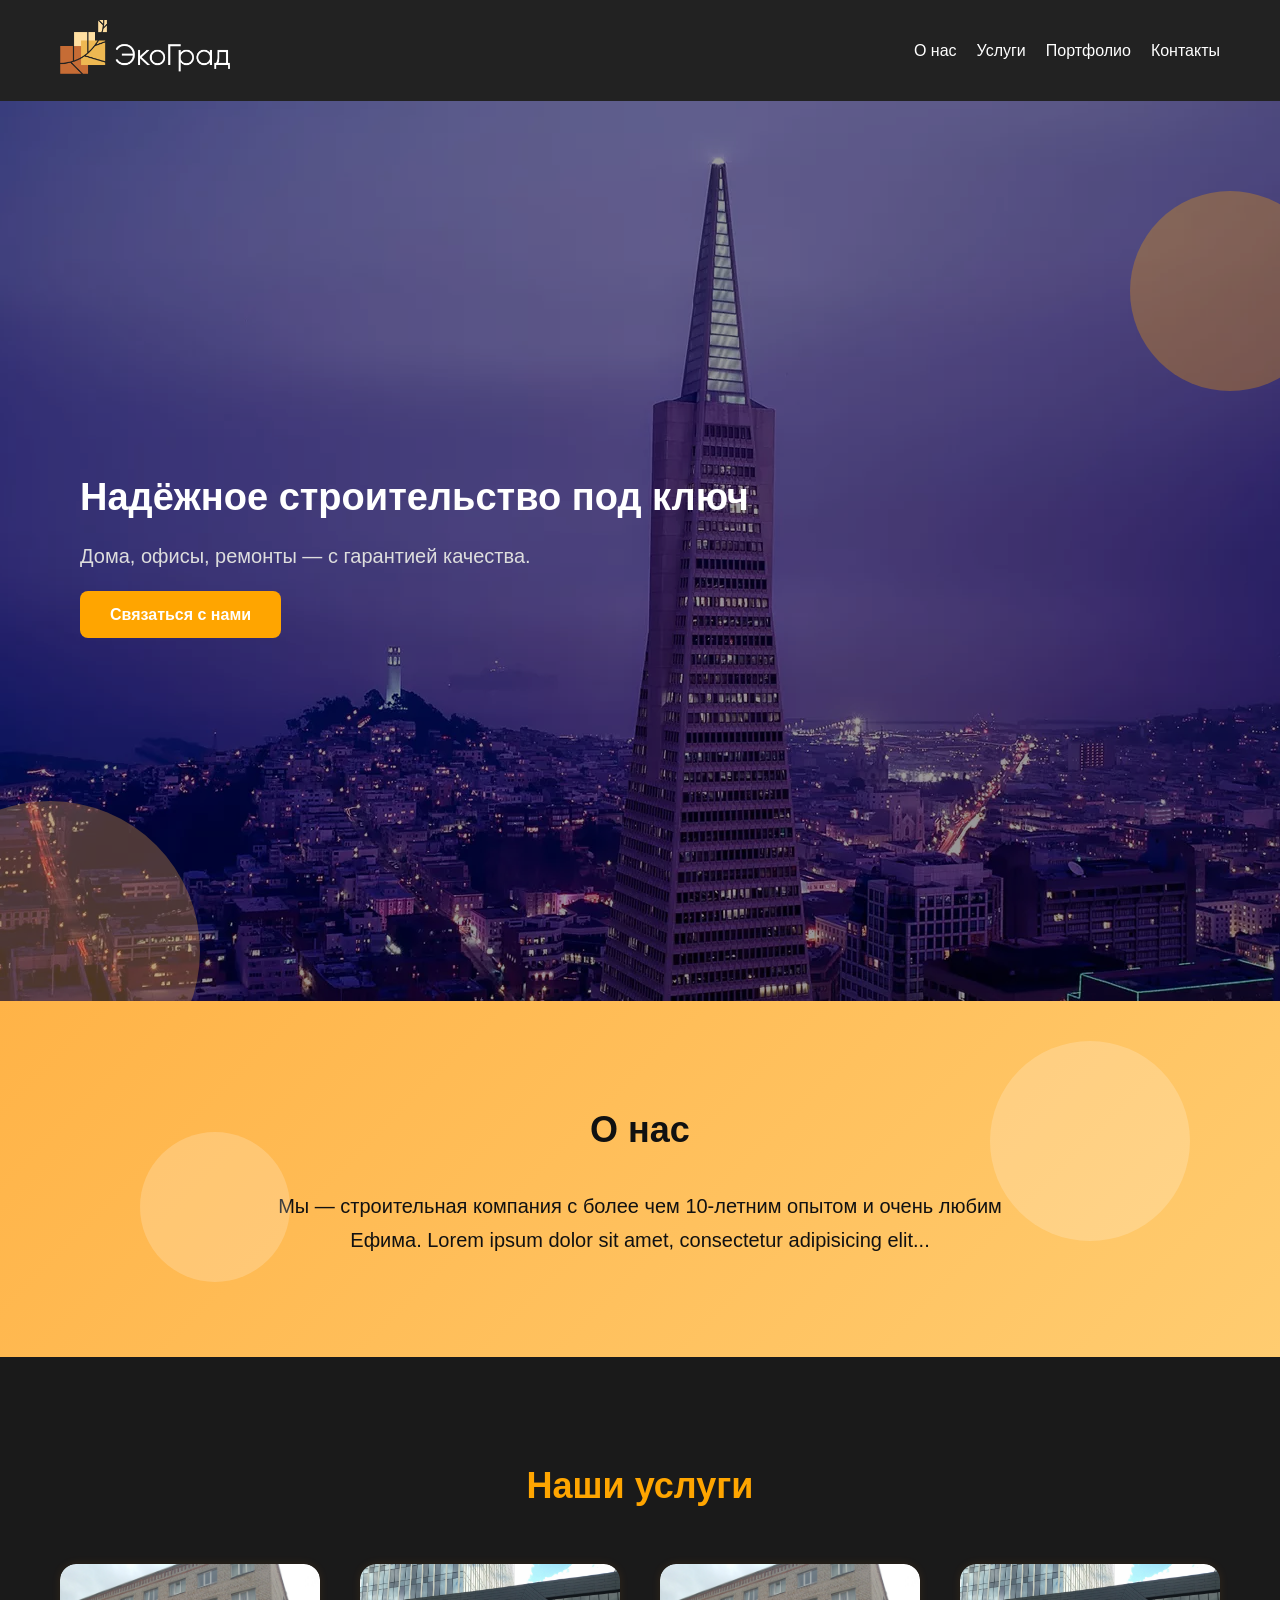
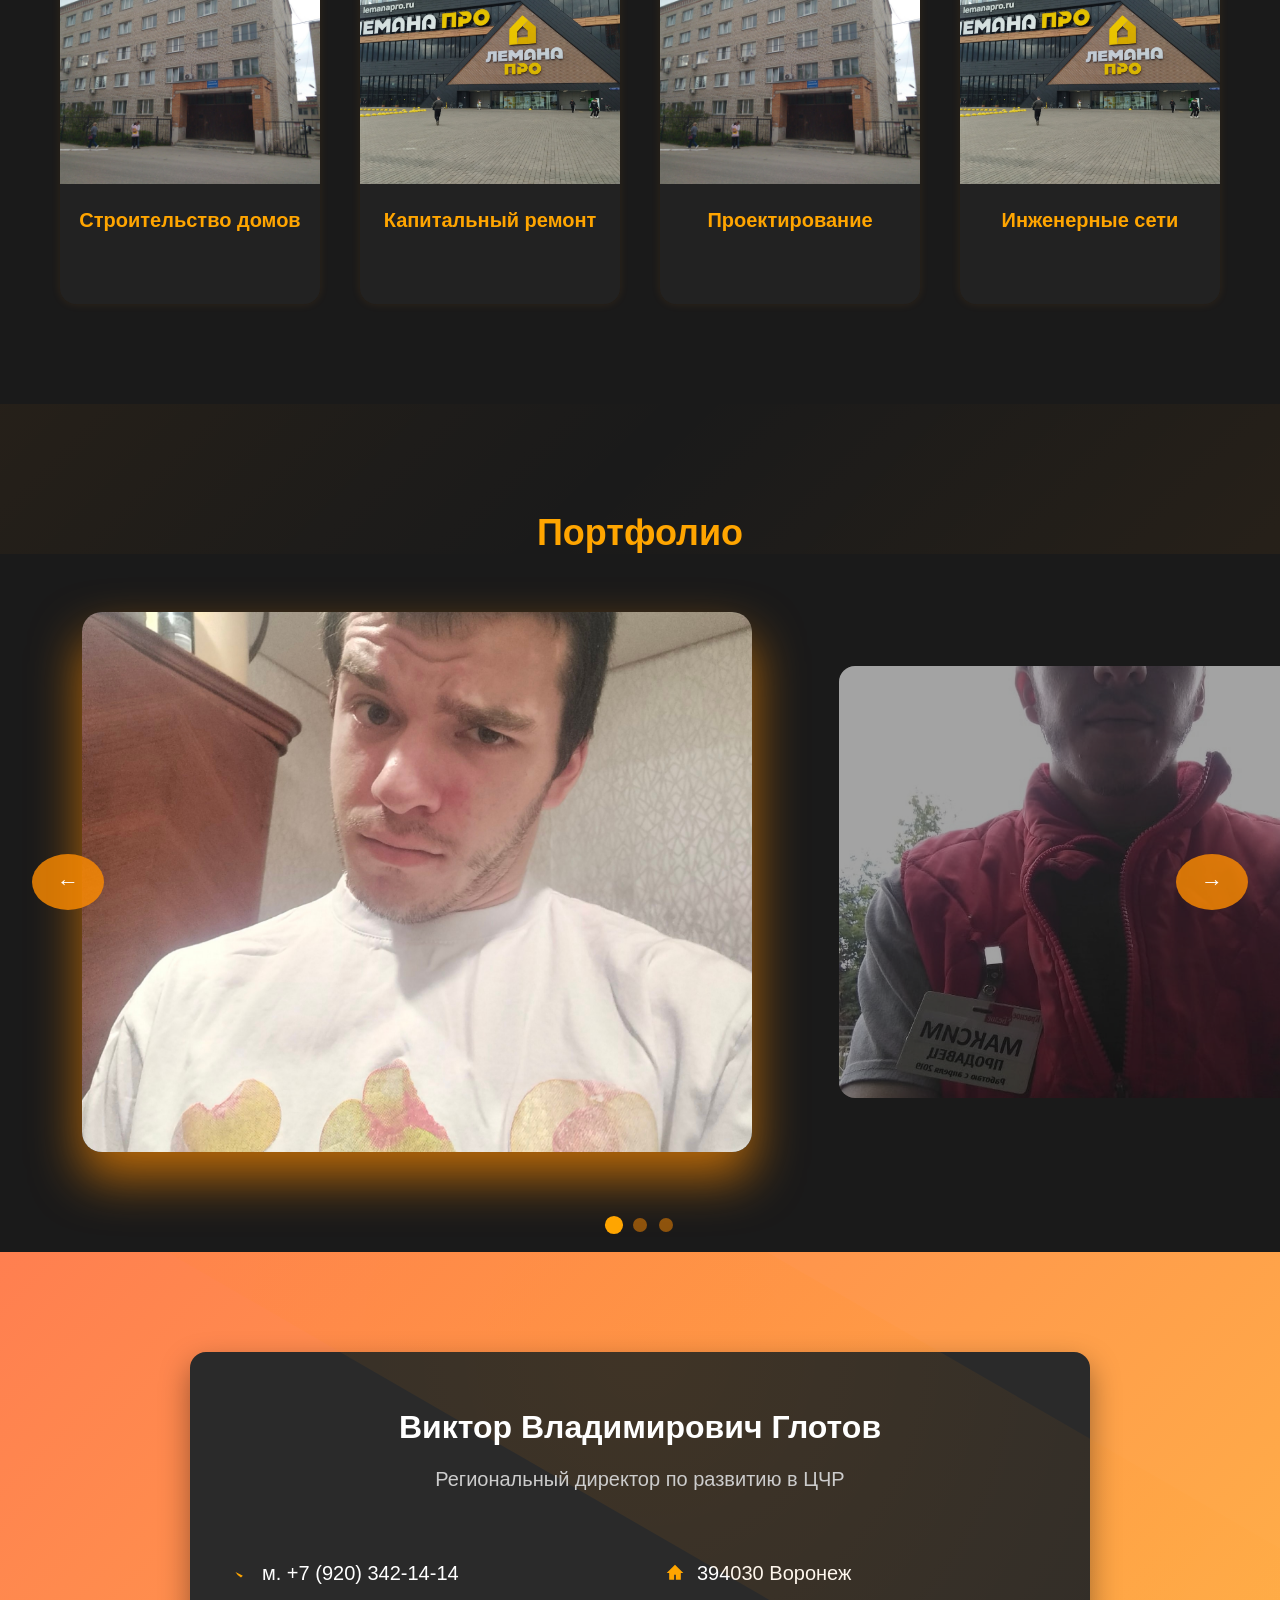
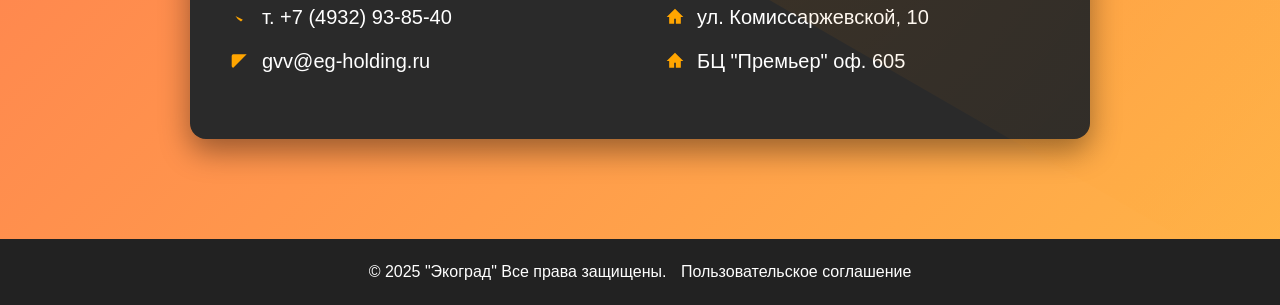
<file: index.html>
<!DOCTYPE html>
<html lang="ru">
<head>
    <meta charset="UTF-8" />
    <meta name="viewport" content="width=device-width, initial-scale=1.0" />
    <title>Ecogrud</title>
    <link rel="stylesheet" href="CSS/style.css">
    <link rel="stylesheet" href="CSS/fonts.css">
    <script src="JS/Sliders.js" defer></script>
    <script src="JS/Burger.js" defer></script>
    <script src="JS/animation.js" defer></script>
</head>
<body>
    <!-- Header -->
    <header>
        <div class="container">
            <a class="header__logo logo" href="#">
                <img class="logo_header" src="images/Header/logo_mini_bel.png" alt="logo">
            </a>
            <nav class="nav">
                <a href="#about">О нас</a>
                <a href="#services">Услуги</a>
                <a href="#portfolio">Портфолио</a>
                <a href="#contact">Контакты</a>
            </nav>
            <div class="burger" id="burger">&#9776;</div>
        </div>
    </header>

    <!-- Hero Section -->
    <section class="hero">
        <div class="hero-content">
            <h1>Надёжное строительство под ключ</h1>
            <p>Дома, офисы, ремонты — с гарантией качества.</p>
            <a href="#contact" class="hero-btn">Связаться с нами</a>
        </div>
        <div class="hero-shape shape1"></div>
        <div class="hero-shape shape2"></div>
    </section>

    <!-- About Section -->
    <section id="about">
        <div class="about-container">
            <h2>О нас</h2>
            <p>Мы — строительная компания с более чем 10-летним опытом и очень любим Ефима. Lorem ipsum dolor sit amet, consectetur adipisicing elit...</p>
            <div class="about-shape shape3"></div>
            <div class="about-shape shape4"></div>
        </div>
    </section>

    <!-- Services Section -->
    <section id="services">
        <h2>Наши услуги</h2>
        <ul class="services">
            <li>
                <img src="images/hell_1.jpg" alt="Строительство домов" />
                <p>Строительство домов</p>
            </li>
            <li>
                <img src="images/hell_2.jpg" alt="Капитальный ремонт" />
                <p>Капитальный ремонт</p>
            </li>
            <li>
                <img src="images/hell_1.jpg" alt="Проектирование" />
                <p>Проектирование</p>
            </li>
            <li>
                <img src="images/hell_2.jpg" alt="Инженерные сети" />
                <p>Инженерные сети</p>
            </li>
        </ul>
    </section>

    <!-- Portfolio Section -->
    <section id="portfolio">
        <h2>Портфолио</h2>
        <div class="slider">
            <div class="slides">
                <img src="images/TheBest_1.jpg" alt="Проект 1" />
                <img src="images/TheBest_2.jpg" alt="Проект 2" />
                <img src="images/TheBest_3.jpg" alt="Проект 3" />
            </div>
            <button class="slider-prev">←</button>
            <button class="slider-next">→</button>
        </div>
        <div class="slider-dots"></div>
    </section>

    <!-- Contact Section -->
    <section id="contact">
        <div class="contact-container">
            <h2 class="contact-name">Виктор Владимирович Глотов</h2>
            <p class="contact-title">Региональный директор по развитию в ЦЧР</p>
            <div class="contact-info">
                <div class="contact-left">
                    <p>
                        <svg width="20" height="20" viewBox="0 0 24 24" fill="orange" xmlns="http://www.w3.org/2000/svg">
                            <path d="M6.62 10.79a15.053 15.053 0 006.59 6.59l2.2-2.2..."/>
                        </svg>
                        <a href="tel:+79203421414">м. +7 (920) 342-14-14</a>
                    </p>
                    <p>
                        <svg width="20" height="20" viewBox="0 0 24 24" fill="orange" xmlns="http://www.w3.org/2000/svg">
                            <path d="M6.62 10.79a15.053 15.053 0 006.59 6.59l2.2-2.2..."/>
                        </svg>
                        <a href="tel:+74932938540">т. +7 (4932) 93-85-40</a>
                    </p>
                    <p>
                        <svg width="20" height="20" viewBox="0 0 24 24" fill="orange" xmlns="http://www.w3.org/2000/svg">
                            <path d="M20 4H4a2 2 0 00-2 2v12a2 2 0 002 2h16..."/>
                        </svg>
                        gvv@eg-holding.ru
                    </p>
                </div>
                <div class="contact-right">
                    <p>
                        <svg width="20" height="20" viewBox="0 0 24 24" fill="orange" xmlns="http://www.w3.org/2000/svg">
                            <path d="M12 2L2 12h3v8h6v-6h2v6h6v-8h3z"/>
                        </svg>
                        394030 Воронеж
                    </p>
                    <p>
                        <svg width="20" height="20" viewBox="0 0 24 24" fill="orange" xmlns="http://www.w3.org/2000/svg">
                            <path d="M12 2L2 12h3v8h6v-6h2v6h6v-8h3z"/>
                        </svg>
                        ул. Комиссаржевской, 10
                    </p>
                    <p>
                        <svg width="20" height="20" viewBox="0 0 24 24" fill="orange" xmlns="http://www.w3.org/2000/svg">
                            <path d="M12 2L2 12h3v8h6v-6h2v6h6v-8h3z"/>
                        </svg>
                        БЦ "Премьер" оф. 605
                    </p>
                </div>
            </div>
        </div>
    </section>

    <!-- Footer -->
    <footer>
        <p>&copy; 2025 "Экоград" Все права защищены.
            <a href="user-agreement.html" target="_blank" rel="noopener noreferrer">Пользовательское соглашение</a>
        </p>
    </footer>
</body>
</html>
</file>
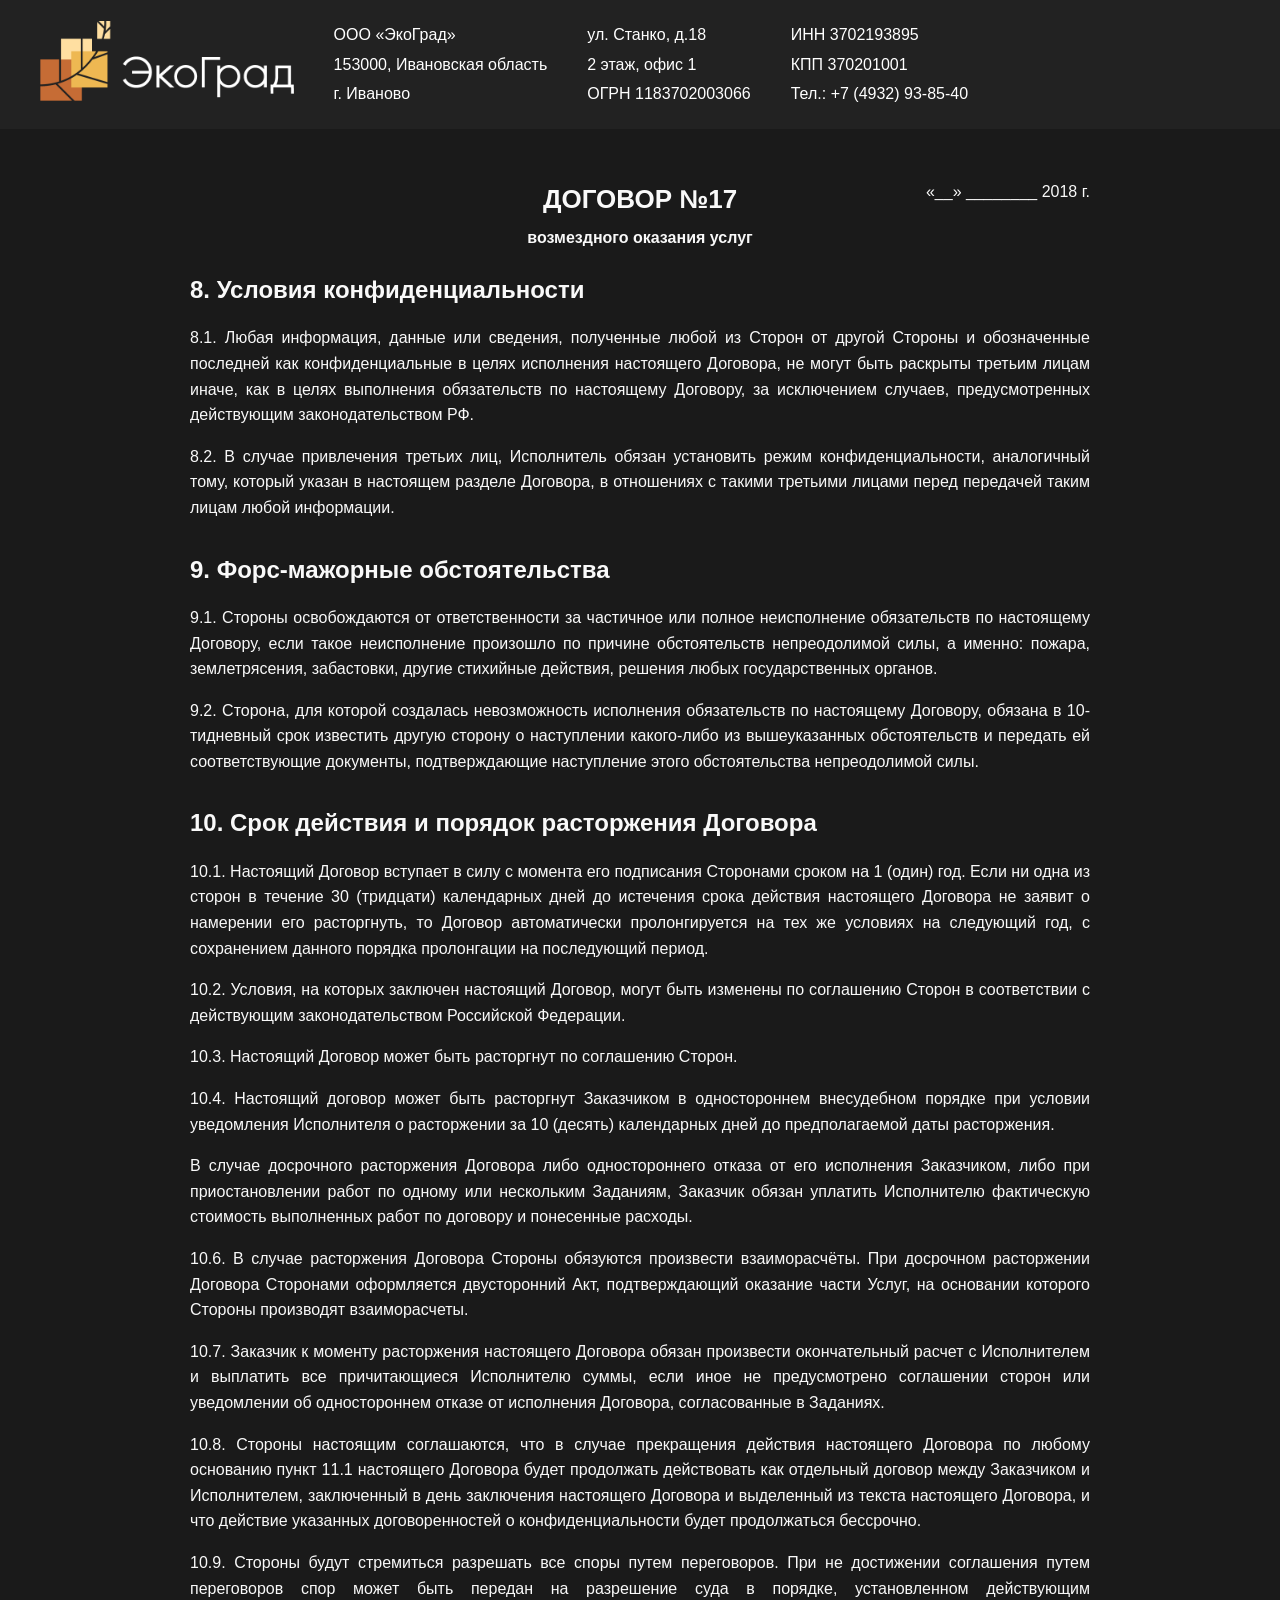
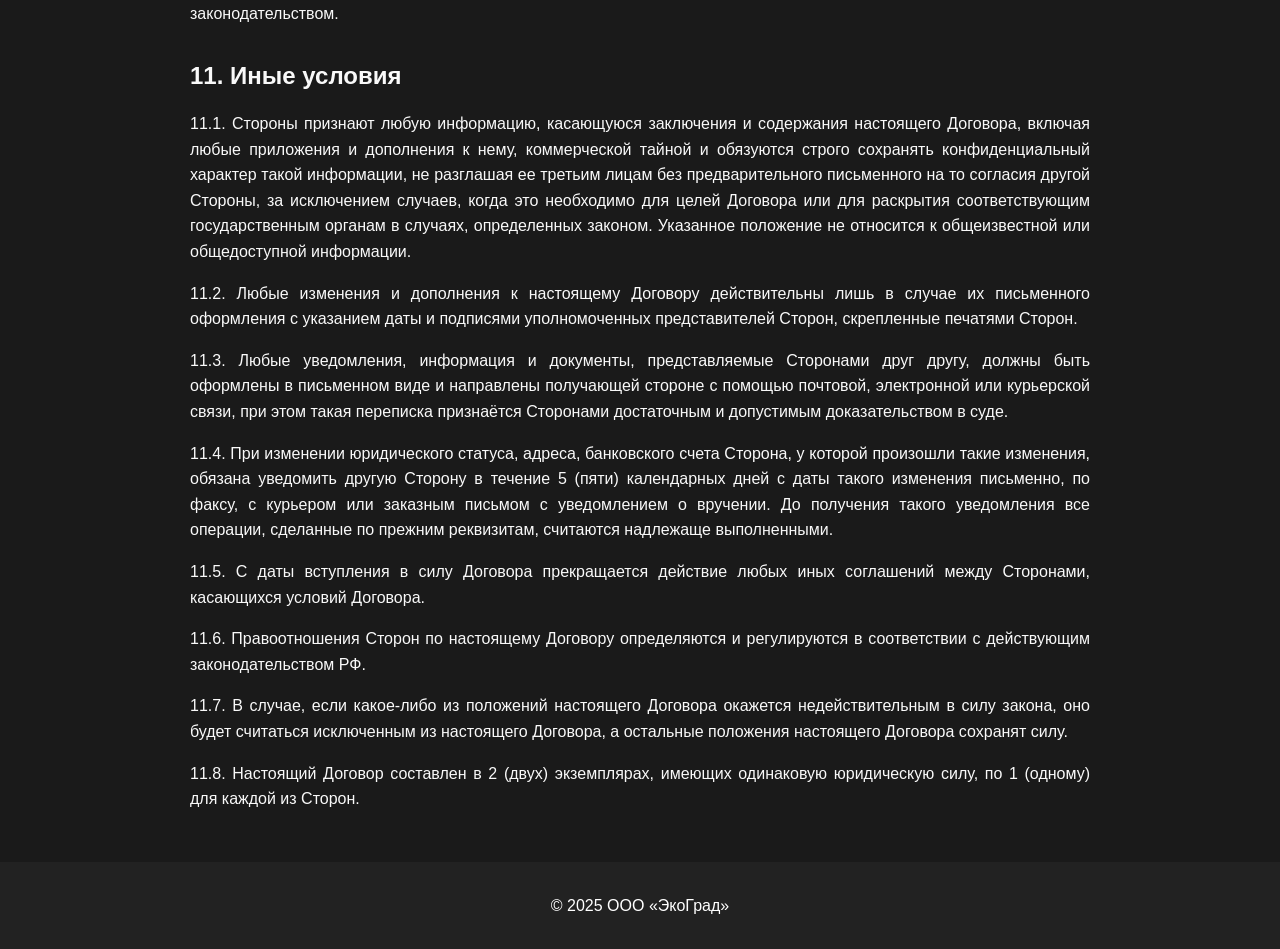
<file: user-agreement.html>
<!DOCTYPE html>
<html lang="ru">

<head>
    <meta charset="UTF-8">
    <title>Пользовательское соглашение — ЭкоГрад</title>
    <link rel="stylesheet" href="CSS/user-agreement.css">
    <link rel="stylesheet" href="CSS/fonts.css">
</head>

<body>

    <header class="agreement-header">
        <div class="header-container">
            <!-- Логотип -->
            <div class="header-logo">
                <img class="logo_header" src="images/Header/logo_mini_bel.png" alt="logo">
            </div>

            <!-- Первый столбец -->
            <div class="header-column">
                <p>ООО «ЭкоГрад»</p>
                <p>153000, Ивановская область</p>
                <p>г. Иваново</p>
            </div>

            <!-- Второй столбец -->
            <div class="header-column">
                <p>ул. Станко, д.18</p>
                <p>2 этаж, офис 1</p>
                <p>ОГРН 1183702003066</p>
            </div>

            <!-- Третий столбец -->
            <div class="header-column">
                <p>ИНН 3702193895</p>
                <p>КПП 370201001</p>
                <p>Тел.: +7 (4932) 93-85-40</p>
            </div>
        </div>
    </header>

    <main>
        <div class="agreement-title-row">
            <div class="agreement-title-center">
                <h2>ДОГОВОР №17</h2>
                <p><strong>возмездного оказания услуг</strong></p>
            </div>
            <div class="agreement-date">
                <p>«__» ________ 2018 г.</p>
            </div>
        </div>

        <section>
            <h2>8. Условия конфиденциальности</h2>
            <p>8.1. Любая информация, данные или сведения, полученные любой из Сторон от другой Стороны и обозначенные
                последней как конфиденциальные в целях исполнения настоящего Договора, не могут быть раскрыты третьим
                лицам иначе, как в целях выполнения обязательств по настоящему Договору, за исключением случаев,
                предусмотренных действующим законодательством РФ.</p>
            <p>8.2. В случае привлечения третьих лиц, Исполнитель обязан установить режим конфиденциальности,
                аналогичный тому, который указан в настоящем разделе Договора, в отношениях с такими третьими лицами
                перед передачей таким лицам любой информации.</p>
        </section>

        <section>
            <h2>9. Форс-мажорные обстоятельства</h2>
            <p>9.1. Стороны освобождаются от ответственности за частичное или полное неисполнение обязательств по
                настоящему Договору, если такое неисполнение произошло по причине обстоятельств непреодолимой силы, а
                именно: пожара, землетрясения, забастовки, другие стихийные действия, решения любых государственных
                органов.</p>
            <p>9.2. Сторона, для которой создалась невозможность исполнения обязательств по настоящему Договору, обязана
                в 10-тидневный срок известить другую сторону о наступлении какого-либо из вышеуказанных обстоятельств и
                передать ей соответствующие документы, подтверждающие наступление этого обстоятельства непреодолимой
                силы.</p>
        </section>

        <section>
            <h2>10. Срок действия и порядок расторжения Договора</h2>
            <p>10.1. Настоящий Договор вступает в силу с момента его подписания Сторонами сроком на 1 (один) год. Если
                ни одна из сторон в течение 30 (тридцати) календарных дней до истечения срока действия настоящего
                Договора не заявит о намерении его расторгнуть, то Договор автоматически пролонгируется на тех же
                условиях на следующий год, с сохранением данного порядка пролонгации на последующий период.</p>
            <p>10.2. Условия, на которых заключен настоящий Договор, могут быть изменены по соглашению Сторон в
                соответствии с действующим законодательством Российской Федерации.</p>
            <p>10.3. Настоящий Договор может быть расторгнут по соглашению Сторон.</p>
            <p>10.4. Настоящий договор может быть расторгнут Заказчиком в одностороннем внесудебном порядке при условии
                уведомления Исполнителя о расторжении за 10 (десять) календарных дней до предполагаемой даты
                расторжения.</p>
            <p>В случае досрочного расторжения Договора либо одностороннего отказа от его исполнения Заказчиком, либо
                при приостановлении работ по одному или нескольким Заданиям, Заказчик обязан уплатить Исполнителю
                фактическую стоимость выполненных работ по договору и понесенные расходы.</p>
            <p>10.6. В случае расторжения Договора Стороны обязуются произвести взаиморасчёты. При досрочном расторжении
                Договора Сторонами оформляется двусторонний Акт, подтверждающий оказание части Услуг, на основании
                которого Стороны производят взаиморасчеты.</p>
            <p>10.7. Заказчик к моменту расторжения настоящего Договора обязан произвести окончательный расчет с
                Исполнителем и выплатить все причитающиеся Исполнителю суммы, если иное не предусмотрено соглашении
                сторон или уведомлении об одностороннем отказе от исполнения Договора, согласованные в Заданиях.</p>
            <p>10.8. Стороны настоящим соглашаются, что в случае прекращения действия настоящего Договора по любому
                основанию пункт 11.1 настоящего Договора будет продолжать действовать как отдельный договор между
                Заказчиком и Исполнителем, заключенный в день заключения настоящего Договора и выделенный из текста
                настоящего Договора, и что действие указанных договоренностей о конфиденциальности будет продолжаться
                бессрочно.</p>
            <p>10.9. Стороны будут стремиться разрешать все споры путем переговоров. При не достижении соглашения путем
                переговоров спор может быть передан на разрешение суда в порядке, установленном действующим
                законодательством.</p>
        </section>

        <section>
            <h2>11. Иные условия</h2>
            <p>11.1. Стороны признают любую информацию, касающуюся заключения и содержания настоящего Договора, включая
                любые приложения и дополнения к нему, коммерческой тайной и обязуются строго сохранять конфиденциальный
                характер такой информации, не разглашая ее третьим лицам без предварительного письменного на то согласия
                другой Стороны, за исключением случаев, когда это необходимо для целей Договора или для раскрытия
                соответствующим государственным органам в случаях, определенных законом. Указанное положение не
                относится к общеизвестной или общедоступной информации.</p>
            <p>11.2. Любые изменения и дополнения к настоящему Договору действительны лишь в случае их письменного
                оформления с указанием даты и подписями уполномоченных представителей Сторон, скрепленные печатями
                Сторон.</p>
            <p>11.3. Любые уведомления, информация и документы, представляемые Сторонами друг другу, должны быть
                оформлены в письменном виде и направлены получающей стороне с помощью почтовой, электронной или
                курьерской связи, при этом такая переписка признаётся Сторонами достаточным и допустимым доказательством
                в суде.</p>
            <p>11.4. При изменении юридического статуса, адреса, банковского счета Сторона, у которой произошли такие
                изменения, обязана уведомить другую Сторону в течение 5 (пяти) календарных дней с даты такого изменения
                письменно, по факсу, с курьером или заказным письмом с уведомлением о вручении. До получения такого
                уведомления все операции, сделанные по прежним реквизитам, считаются надлежаще выполненными.</p>
            <p>11.5. С даты вступления в силу Договора прекращается действие любых иных соглашений между Сторонами,
                касающихся условий Договора.</p>
            <p>11.6. Правоотношения Сторон по настоящему Договору определяются и регулируются в соответствии с
                действующим законодательством РФ.</p>
            <p>11.7. В случае, если какое-либо из положений настоящего Договора окажется недействительным в силу закона,
                оно будет считаться исключенным из настоящего Договора, а остальные положения настоящего Договора
                сохранят силу.</p>
            <p>11.8. Настоящий Договор составлен в 2 (двух) экземплярах, имеющих одинаковую юридическую силу, по 1
                (одному) для каждой из Сторон.</p>
        </section>
    </main>

    <footer>
        <p>&copy; 2025 ООО «ЭкоГрад»</p>
    </footer>

</body>


</html>
</file>
<file: CSS/style.css>
/* ====== Base ====== */
* {
    box-sizing: border-box;
    margin: 0;
    padding: 0;
    font-family: 'CirceL', sans-serif;
}

body {
    line-height: 1.6;
    background-color: black;
    color: white;
}

section {
    padding: 60px 20px;
    text-align: center;
}

/* ====== Container ====== */
.container {
    max-width: 1200px;
    margin: auto;
    padding: 0 20px;
    display: flex;
    justify-content: space-between;
    align-items: center;
}

/* ====== Header ====== */
header {
    background: #222;
    color: #fff;
    padding: 20px 0;
    position: sticky;
    top: 0;
    z-index: 2;
}

.logo_header {
    width: 170px;
}

.nav {
    display: flex;
    gap: 20px;
    transition: 0.3s;
}

.nav a {
    color: white;
    text-decoration: none;
    transition: color 0.3s;
}

.nav a:hover {
    color: orange;
}

.burger {
    display: none;
    font-size: 28px;
    color: white;
    cursor: pointer;
}

/* ====== Hero ====== */
.hero {
    height: 100vh;
    display: flex;
    flex-direction: column;
    justify-content: center;
    align-items: flex-start;
    text-align: left;
    padding-left: 80px;
    position: relative;
    overflow: hidden;
    background: url("../images/hero-1.png.png") no-repeat center/cover;
}

.hero::before {
    content: "";
    position: absolute;
    inset: 0;
    background: rgba(0, 0, 0, 0.4);
}

.hero-content {
    position: relative;
    z-index: 1;
    animation: fadeInUp 1s ease-out forwards;
}

.hero h1 {
    font-size: 38px;
    font-weight: 800;
    color: #fff;
    margin-bottom: 20px;
    line-height: 1.2;
}

.hero p {
    font-size: 20px;
    color: #ddd;
    margin-bottom: 30px;
}

.hero-btn {
    padding: 15px 30px;
    background: orange;
    color: white;
    font-weight: bold;
    border-radius: 8px;
    text-decoration: none;
    transition: all 0.3s ease;
}

.hero-btn:hover {
    background: #ffb347;
    transform: translateY(-3px);
    box-shadow: 0 8px 15px rgba(0, 0, 0, 0.2);
}

.hero-shape {
    position: absolute;
    border-radius: 50%;
    opacity: 0.3;
    z-index: 1;
}

.shape1 {
    width: 200px;
    height: 200px;
    background: orange;
    top: 10%;
    right: -50px;
    animation: float 6s ease-in-out infinite alternate;
}

.shape2 {
    width: 300px;
    height: 300px;
    background: #ffb347;
    bottom: -100px;
    left: -100px;
    animation: float 8s ease-in-out infinite alternate-reverse;
}

/* ====== About ====== */
#about {
    position: relative;
    background: linear-gradient(135deg, #ffb347 0%, #ffcc70 100%);
    color: #111;
    padding: 100px 20px;
    overflow: hidden;
}

.about-container {
    max-width: 900px;
    margin: auto;
    opacity: 0;
    transform: translateY(50px);
    transition: all 0.8s ease;
}

#about.show .about-container {
    opacity: 1;
    transform: translateY(0);
}

#about h2 {
    font-size: 36px;
    font-weight: 700;
    margin-bottom: 30px;
    animation: fadeInUp 0.6s ease forwards;
}

#about p {
    font-size: 20px;
    line-height: 1.7;
    max-width: 800px;
    margin: auto;
    animation: fadeInUp 0.8s ease forwards;
}

.about-shape {
    position: absolute;
    border-radius: 50%;
    opacity: 0.2;
    z-index: 0;
}

.shape3 {
    width: 150px;
    height: 150px;
    background: #fff;
    top: 20%;
    left: -50px;
    animation: float 6s ease-in-out infinite alternate;
}

.shape4 {
    width: 200px;
    height: 200px;
    background: #fff;
    bottom: 10%;
    right: -100px;
    animation: float 8s ease-in-out infinite alternate-reverse;
}

/* ====== Наши услуги ====== */
#services {
    background-color: #1a1a1a;
    color: orange;
    padding: 100px 20px;
    text-align: center;
    position: relative;
    overflow: hidden;
}

#services h2 {
    font-size: 36px;
    font-weight: 700;
    margin-bottom: 50px;
    color: orange;
    animation: fadeInUp 0.6s ease forwards;
}

/* Список услуг */
.services {
    display: flex;
    flex-wrap: wrap;
    justify-content: center;
    gap: 40px;
    list-style: none;
    padding: 0;
}

/* Карточки услуг */
.services li {
    background: #222;
    border-radius: 16px;
    width: 260px;
    height: 340px;
    text-align: center;
    overflow: hidden;
    display: flex;
    flex-direction: column;
    align-items: center;
    justify-content: flex-start;
    transition: all 0.4s ease;
    box-shadow: 0 0 10px rgba(255,140,0,0.1);
    cursor: pointer;
}

.services img {
    width: 100%;
    height: 220px;
    object-fit: cover;
    transition: transform 0.5s ease, filter 0.5s ease;
    border-radius: 16px 16px 0 0;
}

.services p {
    margin: 20px 0 0 0;
    font-size: 20px;
    font-weight: bold;
    color: orange;
    transition: color 0.3s ease;
}

/* Hover эффект */
.services li:hover {
    transform: rotateX(5deg) rotateY(10deg) translateY(-10px);
    box-shadow: 0 20px 40px rgba(255,140,0,0.7);
    border: 2px solid orange;
}

.services li:hover img {
    transform: scale(1.1) rotate(1deg);
    filter: brightness(1.1);
}

.services li:hover p {
    color: #fff;
}


@keyframes fadeInUp {
    0% { opacity: 0; transform: translateY(50px);}
    100% { opacity: 1; transform: translateY(0);}
}

/* ====== Portfolio ====== */
#portfolio {
    background: #1a1a1a;
    color: orange;
    padding: 100px 20px;
    position: relative;
    overflow: hidden;
}

#portfolio h2 {
    font-size: 36px;
    margin-bottom: 50px;
    color: orange;
    font-weight: 700;
    animation: fadeInUp 0.6s ease forwards;
}

.slider {
    position: relative;
    overflow: visible;
    max-width: 90%;
    margin: auto;
    display: flex;
    align-items: center;
    perspective: 1200px;
}

.slides {
    display: flex;
    transition: transform 0.8s cubic-bezier(0.45, 0, 0.55, 1);
    gap: 20px;
    width: 100%;
}

.slides img {
    width: 60%;
    height: 60vh;
    object-fit: cover;
    border-radius: 20px;
    transition: transform 0.6s ease, box-shadow 0.5s ease;
    cursor: pointer;
    flex-shrink: 0;
    z-index: 1;
    opacity: 0.6;
    transform: scale(0.8);
}

.slides img.active {
    transform: scale(1);
    opacity: 1;
    box-shadow: 0 25px 50px rgba(255, 140, 0, 0.7);
    z-index: 2;
}

.slider button {
    position: absolute;
    top: 50%;
    transform: translateY(-50%);
    background: rgba(255, 140, 0, 0.8);
    color: #fff;
    border: none;
    padding: 15px 25px;
    cursor: pointer;
    font-size: 22px;
    border-radius: 50%;
    transition: all 0.3s ease;
    z-index: 3;
}

.slider button:hover {
    background: rgba(255, 140, 0, 1);
    transform: translateY(-50%) scale(1.15);
}

.slider-prev {
    left: -50px;
}

.slider-next {
    right: -50px;
}

.slider-dots {
    position: absolute;
    bottom: 20px;
    left: 50%;
    transform: translateX(-50%);
    display: flex;
    gap: 12px;
    z-index: 3;
}

.slider-dots button {
    width: 14px;
    height: 14px;
    border-radius: 50%;
    border: none;
    background: rgba(255, 140, 0, 0.5);
    cursor: pointer;
    transition: all 0.3s ease;
}

.slider-dots button.active {
    background: orange;
    transform: scale(1.3);
}

#portfolio::before {
    content: "";
    position: absolute;
    width: 200%;
    height: 200px;
    background: linear-gradient(135deg, rgba(255, 140, 0, 0.1) 0%, rgba(255, 140, 0, 0) 50%, rgba(255, 140, 0, 0.1) 100%);
    top: -50px;
    left: -50%;
    transform: rotate(0deg);
    z-index: 0;
}

/* ====== Contact ====== */
#contact {
    padding: 100px 20px;
    background: linear-gradient(135deg, #ff7f50, #ffb347);
    color: #fff;
    text-align: center;
    font-family: 'Segoe UI', sans-serif;
    position: relative;
    overflow: hidden;
}

.contact-container {
    max-width: 900px;
    margin: auto;
    background: #2a2a2a;
    padding: 50px 40px;
    border-radius: 16px;
    box-shadow: 0 12px 30px rgba(0, 0, 0, 0.4);
    transition: transform 0.3s, box-shadow 0.3s;
}

.contact-container:hover {
    transform: translateY(-5px);
    box-shadow: 0 20px 40px rgba(255, 140, 0, 0.6);
}

.contact-name {
    font-size: 32px;
    font-weight: 800;
    margin-bottom: 10px;
    animation: fadeInUp 0.6s ease forwards;
}

.contact-title {
    font-size: 20px;
    color: #ccc;
    margin-bottom: 50px;
    animation: fadeInUp 0.8s ease forwards;
}

.contact-info {
    display: flex;
    justify-content: space-between;
    text-align: left;
    gap: 50px;
}

.contact-left,
.contact-right {
    flex: 1;
}

.contact-left p,
.contact-right p {
    margin: 12px 0;
    display: flex;
    align-items: center;
    gap: 12px;
    font-size: 20px;
    transition: transform 0.3s, color 0.3s;
}

.contact-left a {
    color: #fff;
    text-decoration: none;
    transition: color 0.3s;
}

.contact-left a:hover {
    color: orange;
}

.contact-left svg,
.contact-right svg {
    flex-shrink: 0;
    transition: transform 0.3s, fill 0.3s;
}

.contact-left p:hover svg,
.contact-right p:hover svg {
    transform: scale(1.3) rotate(10deg);
    fill: orange;
}

.contact-left p:hover,
.contact-right p:hover {
    transform: translateX(5px);
}

#contact::before {
    content: "";
    position: absolute;
    width: 200%;
    height: 300px;
    background: radial-gradient(circle, rgba(255, 140, 0, 0.1) 0%, transparent 70%);
    top: -50px;
    left: -50%;
    transform: rotate(30deg);
    z-index: 0;
}

/* ====== Footer ====== */
footer {
    background: #222;
    color: #fff;
    padding: 20px;
    text-align: center;
}

footer a {
    color: white;
    text-decoration: none;
    margin-left: 10px;
    transition: color 0.3s;
}

footer a:hover {
    color: orange;
}

/* ====== Animations ====== */
@keyframes fadeInUp {
    0% {
        opacity: 0;
        transform: translateY(50px);
    }

    100% {
        opacity: 1;
        transform: translateY(0);
    }
}

@keyframes float {
    0% {
        transform: translateY(0);
    }

    100% {
        transform: translateY(20px);
    }
}

/* ====== Responsive ====== */
@media (max-width: 992px) {
    .services li {
        width: 48%;
        height: auto;
    }
}

@media (max-width: 768px) {
    .hero {
        padding-left: 30px;
        text-align: center;
        align-items: center;
    }

    .hero h1 {
        font-size: 36px;
    }

    .hero p {
        font-size: 18px;
    }

    .services li {
        width: 80%;
        height: auto;
    }

    .services img {
        height: 200px;
    }

    .slides img {
        width: 80%;
        height: 40vh;
    }

    .slider button {
        padding: 10px 15px;
        font-size: 18px;
    }

    .burger {
        display: block;
    }

    .nav {
        flex-direction: column;
        background-color: #333;
        position: absolute;
        top: 60px;
        left: 0;
        right: 0;
        overflow: hidden;
        max-height: 0;
        opacity: 0;
        pointer-events: none;
        transition: max-height 0.4s ease, opacity 0.4s ease, padding 0.4s ease;
        padding: 0 20px;
    }

    .nav.open {
        max-height: 300px;
        opacity: 1;
        padding: 20px;
        pointer-events: auto;
    }

    .services {
        flex-direction: column;
    }

    #about h2 {
        font-size: 28px;
    }

    #about p {
        font-size: 18px;
    }

    .contact-info {
        flex-direction: column;
        text-align: center;
        gap: 25px;
    }

    .contact-left p,
    .contact-right p {
        justify-content: center;
    }
}

@media (max-width: 480px) {
    .services li {
        width: 95%;
    }

    .services img {
        height: 180px;
    }

    .slides img {
        width: 90%;
    }
}
</file>
<file: CSS/fonts.css>
@font-face {
	font-family: 'Circe';
	font-weight: 400;
	font-style: normal;
	src: local("Circe"),
				url("../fonts/Fonts/Circe.otf") format('otf');
	font-display: swap;
}
@font-face {
	font-family: 'CirceB';
	font-weight: 400;
	font-style: bold;
	src: local("Circe"),
				url("../fonts/Fonts/CirceBold.otf") format('otf');
	font-display: swap;
}
@font-face {
	font-family: 'CirceL';
	font-weight: 400;
	font-style: light;
	src: local("Circe"),
				url("../fonts/Fonts/CirceLight.otf") format('otf');
	font-display: swap;
}
</file>
<file: CSS/user-agreement.css>
body {
    font-family: Arial, sans-serif;
    line-height: 1.6;
    margin: 0;
    background-color: #1a1a1a;
    color: #f9f9f9;
}


/* ======= шапка ========== */
.agreement-header {
    background-color: #222;
    color: white;
    padding: 20px;
}

.header-container {
    display: flex;
    align-items: center;
    gap: 40px;
    /* расстояние между столбцами */
    max-width: 1200px;
    margin: auto;
}

.header-logo img {
    height: 80px;
    width: auto;
}

.header-column {
    display: flex;
    flex-direction: column;
    justify-content: center;
}

.header-column p {
    margin: 2px 0;
}

/* Мобильная адаптация */
@media (max-width: 768px) {
    .header-container {
        flex-direction: column;
        align-items: flex-start;
        gap: 15px;
    }

    .header-logo img {
        height: 60px;
    }
}

.agreement-title-row {
    display: flex;
    justify-content: center;
    align-items: flex-start;
    max-width: 1200px;
    margin: 30px auto 20px auto;
    position: relative;
}

.agreement-title-center {
    text-align: center;
}

.agreement-title-center h2 {
    margin: 0;
    font-size: 26px;
}

.agreement-title-center p {
    margin: 5px 0 0;
    font-weight: bold;
}

.agreement-date {
    position: absolute;
    right: 0;
    top: 0;
}

.agreement-date p {
    margin: 0;
}

/* Мобильная адаптация */
@media (max-width: 768px) {
    .agreement-title-row {
        flex-direction: column;
        align-items: center;
    }

    .agreement-date {
        position: static;
        margin-top: 10px;
    }
}

/* ======== база ========= */
main {
    max-width: 900px;
    margin: auto;
    padding: 20px;
    background-color: #1a1a1a;
    color: #f9f9f9;
}

section {
    margin-bottom: 30px;
}

section h2 {
    color: #f9f9f9;
    margin-bottom: 10px;
}

section p {
    text-align: justify;
    margin-bottom: 10px;
}

footer {
    background-color: #222;
    color: white;
    text-align: center;
    padding: 15px;
}
</file>
